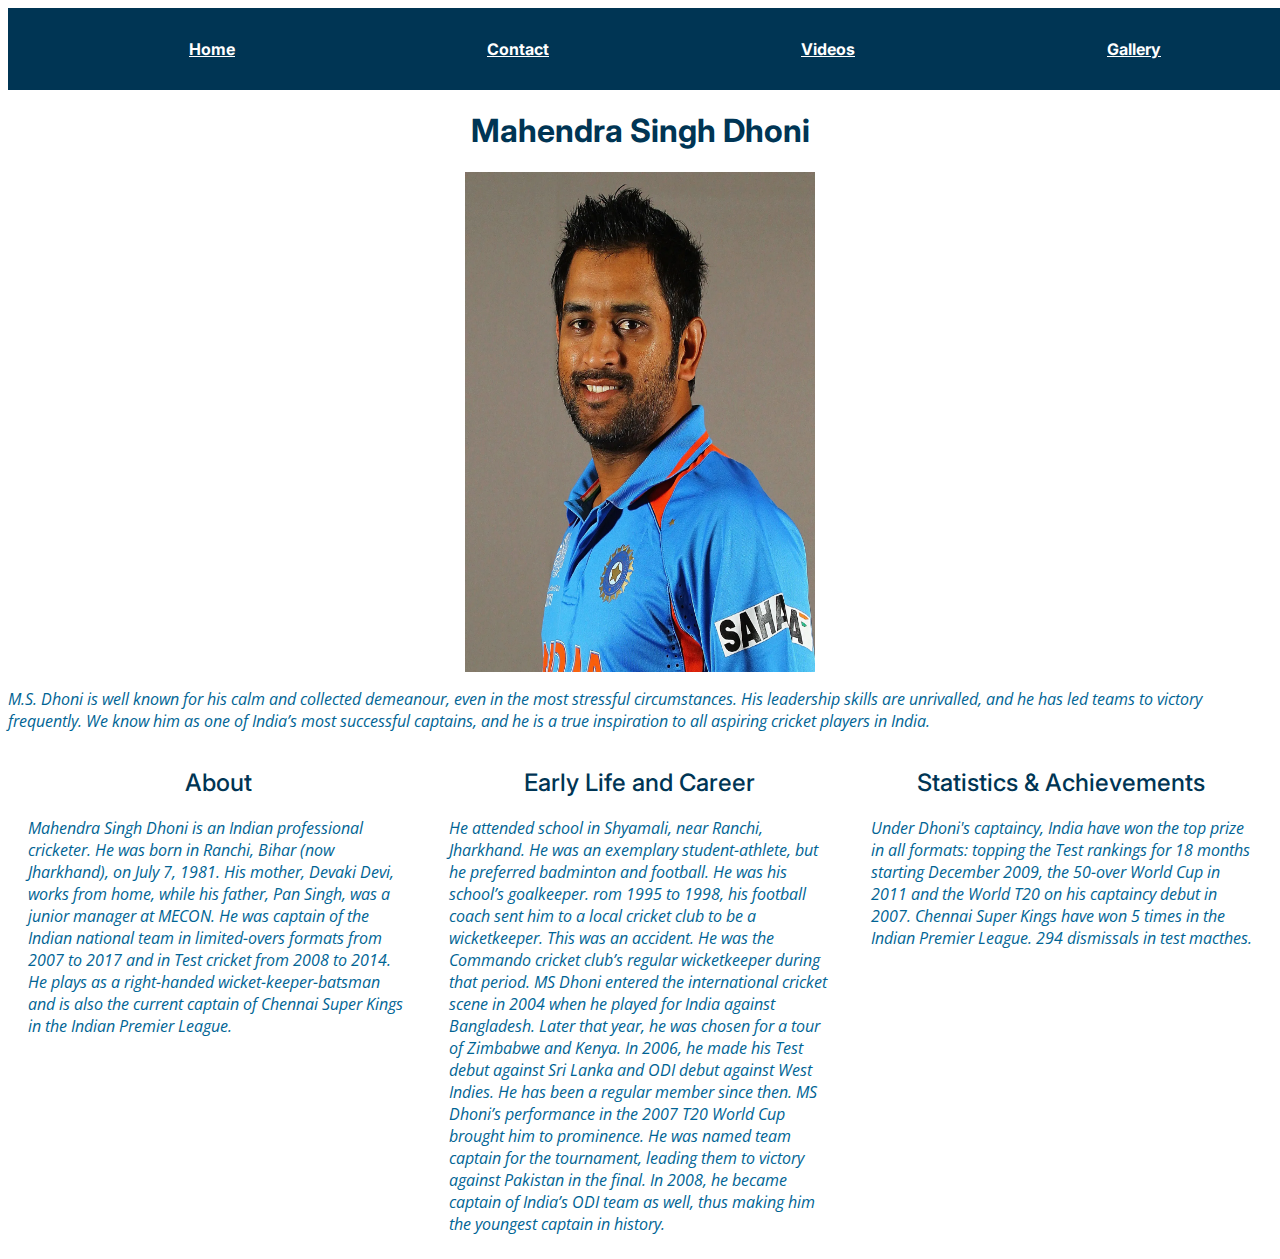
<file: html/index.html>
<!DOCTYPE html>
<html>
    <head>
        <title>Dhoni Fan Page</title>
        <link rel="stylesheet" href="../styles.css">
    </head>
    <body>
        <nav class="nav-bar">
            <ul class="nav-items">
                <li><a class="white-color" href="index.html">Home</a></li>
                <li><a class="white-color" href="contact.html">Contact</a></li>
                <li><a class="white-color" href="videos.html">Videos</a></li>
                <li><a class="white-color" href="gallery.html">Gallery</a></li>
            </ul>
        </nav>
        <header class="header-section">
            <h1>
                Mahendra Singh Dhoni
            </h1>
            <img class="cover-image" src="../public/Dhoni_Cricket.webp" alt="Dhoni Cover Image">
            <p>
                M.S. Dhoni is well known for his calm and collected demeanour, even in the most stressful circumstances. His leadership skills are unrivalled, and he has led teams to victory frequently. We know him as one of India’s most successful captains, and he is a true inspiration to all aspiring cricket players in India.
            </p>
        </header>

        <main class="main-div">
            <section class="section--div">
                <h2 class="center-align">About</h2>
                <p>Mahendra Singh Dhoni is an Indian professional cricketer. He was born in Ranchi, Bihar (now Jharkhand), on July 7, 1981. His mother, Devaki Devi, works from home, while his father, Pan Singh, was a junior manager at MECON. He was captain of the Indian national team in limited-overs formats from 2007 to 2017 and in Test cricket from 2008 to 2014. He plays as a right-handed wicket-keeper-batsman and is also the current captain of Chennai Super Kings in the Indian Premier League.</p>
            </section>
            <section class="section--div">
                <h2 class="center-align">Early Life and Career</h2>
                <p>He attended school in Shyamali, near Ranchi, Jharkhand. He was an exemplary student-athlete, but he preferred badminton and football. He was his school’s goalkeeper. rom 1995 to 1998, his football coach sent him to a local cricket club to be a wicketkeeper. This was an accident. He was the Commando cricket club’s regular wicketkeeper during that period. MS Dhoni entered the international cricket scene in 2004 when he played for India against Bangladesh. Later that year, he was chosen for a tour of Zimbabwe and Kenya. In 2006, he made his Test debut against Sri Lanka and ODI debut against West Indies. He has been a regular member since then. MS Dhoni’s performance in the 2007 T20 World Cup brought him to prominence. He was named team captain for the tournament, leading them to victory against Pakistan in the final. In 2008, he became captain of India’s ODI team as well, thus making him the youngest captain in history. </p>
            </section>
            <section class="section--div">
                <h2 class="center-align">Statistics & Achievements</h2>
                <p>Under Dhoni's captaincy, India have won the top prize in all formats: topping the Test rankings for 18 months starting December 2009, the 50-over World Cup in 2011 and the World T20 on his captaincy debut in 2007. Chennai Super Kings have won 5 times in the Indian Premier League. 294 dismissals in test macthes.</p>
            </section>
        </main>

    </body>
</html>
</file>
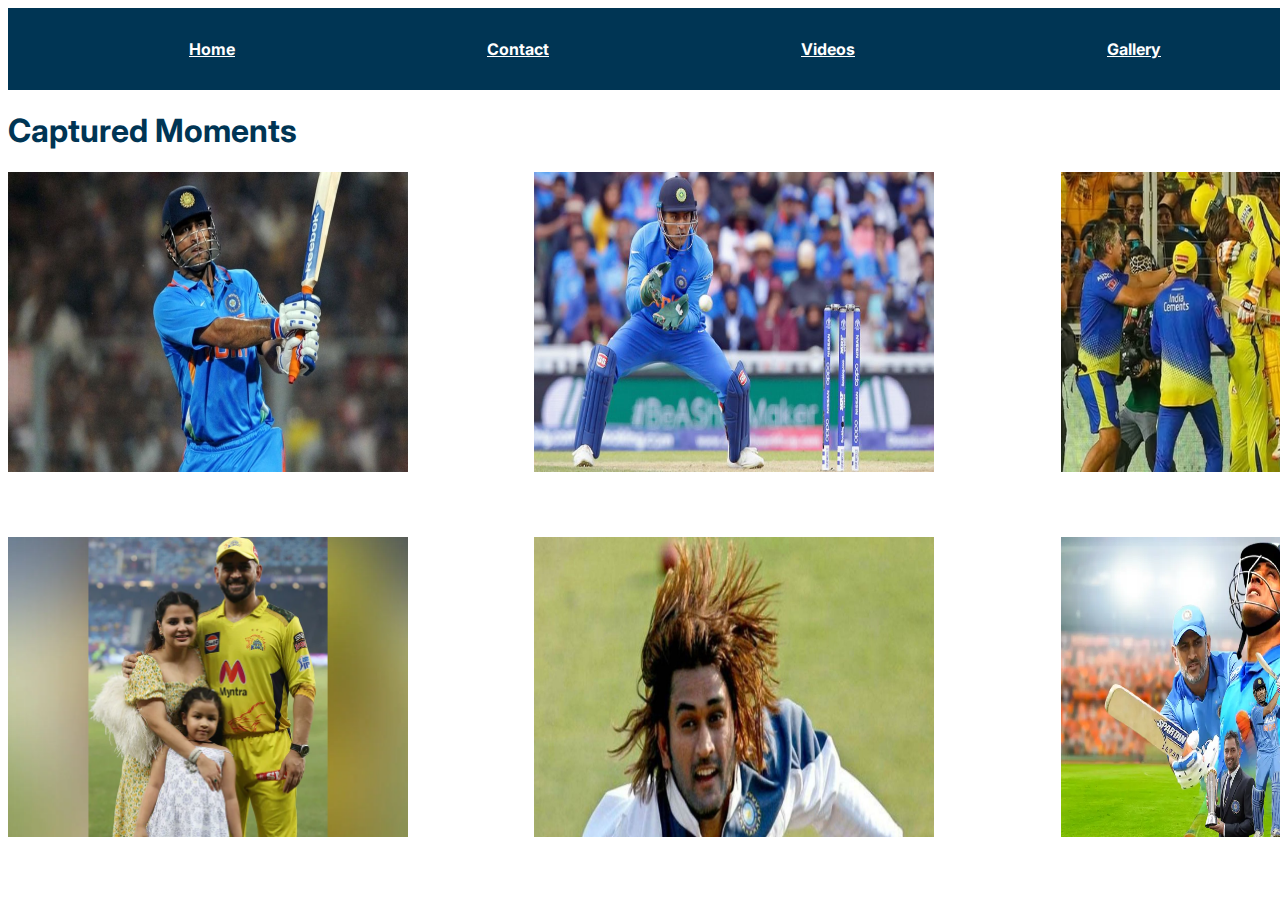
<file: html/gallery.html>
<!DOCTYPE html>
<html>
    <head>
        <title>Gallery</title>
        <link rel="stylesheet" href="../styles.css">
    </head>
    <body>
        <nav class="nav-bar">
            <ul class="nav-items">
                <li><a class="white-color" href="index.html">Home</a></li>
                <li><a class="white-color" href="contact.html">Contact</a></li>
                <li><a class="white-color" href="videos.html">Videos</a></li>
                <li><a class="white-color" href="gallery.html">Gallery</a></li>
            </ul>
        </nav>
        <h1>Captured Moments</h1>
        <div class="gallery-div">
            <a href="https://www.hindustantimes.com/cricket/i-was-impressed-with-his-power-hitting-abilities-record-breaker-india-wicketkeeper-reserves-special-praise-for-idol-ms-dhoni-101645703986047.html" target="_blank"><img class="gallery-image" src="../public/dhoni_six.avif" alt="dhoni_six" ></a>
            <a href="https://www.latestly.com/sports/cricket/ms-dhoni-no-longer-first-choice-wicket-keeper-will-groom-rishabh-pant-and-participate-in-transitioning-phase-for-team-india-reports-1020558.html" target="_blank"><img class="gallery-image"  src="../public//MS-Dhoni-wk.jpeg" alt="Dhoni Wicket Keeping" ></a>
            <a href="https://www.livemint.com/sports/cricket-news/ipl-2023-final-ms-dhoni-lifts-ravindra-jadeja-after-winning-hit-ending-all-rumours-about-rift-11685410999847.html" target="_blank"><img class="gallery-image"  src="../public/dhoni_jadeja.avif" alt="Dhoni Jadega 2023" ></a>
            <a href="https://sports.ndtv.com/ipl-2021/ms-dhoni-gets-an-adorable-hug-from-sakshi-ziva-after-ipl-win-watch-2577795" target="_blank"><img class="gallery-image" src="../public/dhoni_family.webp" alt="Dhoni family" ></a>
            <a href="https://www.mensxp.com/grooming/celebrity-grooming/50503-best-hairstyle-moments-for-ms-dhoni-over-the-years.html" target="_blank"><img class="gallery-image" src="../public/dhoni_early_career.jpeg" alt="dhoni_early_career" ></a>
            <a href="https://kricketwicket.com/5-unforgettable-ms-dhoni-moments/" target="_blank"><img class="gallery-image" src="../public/MS-Dhoni_moments.png" alt="Dhoni Moments" ></a>
        </div>

    </body>
</html>
</file>
<file: styles.css>
@import url('https://fonts.googleapis.com/css2?family=Inter:wght@400;500;700&family=Open+Sans:ital,wght@0,500;1,400&display=swap');

.nav-items{
    display:flex;
    justify-content: space-around;
    align-items: center;
    list-style-type: none;
}

.nav-bar{
    background-color: #003554;
    width:100%;
    height:100%;
    display:block;
    padding:15px;
}

h1{
    font-family: 'Inter', sans-serif;
    font-weight: 700;
    color:#003554;
}

h2{
    font-family: 'Inter', sans-serif;
    font-weight: 500;
    color:#003554;
}

p,legend{
    font-family: 'Open Sans', sans-serif;
    font-weight: 400;
    font-style: italic;
    color:#006494;
}

.white-color{
    color:white;
    font-family: 'Inter';
    font-weight: 700;
}

.cover-image{
    width:350px;
    height:500px;
}

.header-section{
    display:flex;
    flex-direction:column;
    align-items: center;
}

.main-div{
    display:grid;
    grid-template-columns:1fr 1fr 1fr;

}

.section--div{
    padding:0px 20px;
}

.center-align{
    text-align: center;;
}

form{
    width:30%;
    margin:30px auto;
}

fieldset{
    border-color: #003554;
}

.form-element{
    padding:10px;
    margin:auto;
    font-family: 'Inter';
    font-weight: 400;
    color:#006494;

}

.block>label{
    display:block;
}


.button{
    color:white;
    font-family: 'Inter';
    font-weight: 400;
    background-color: #003554;
    border-radius: 10px;

}

.video-links{
    font-family: 'Inter';
    font-weight: bold;
    color:#003554;
}

.video-links:hover{
    color:#006494;
}

.list-items{
    padding:10px;
}

.gallery-div{
    display:grid;
    grid-template-rows: 1fr 1fr;
    grid-template-columns: 1fr 1fr 1fr;
    gap:10%;
}

.gallery-image{
    width:400px;
    height:300px;
}
</file>
